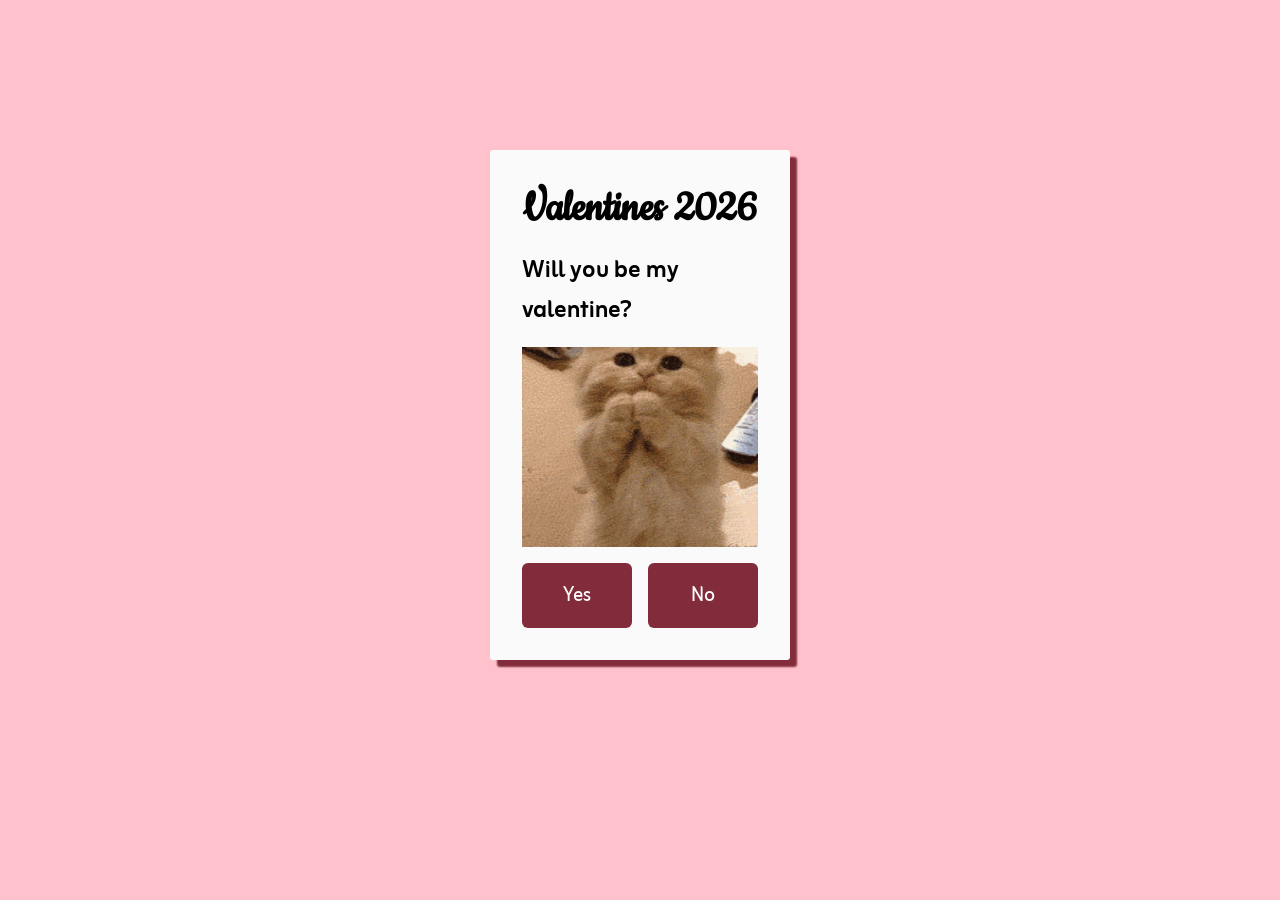
<file: index.html>
<!DOCTYPE html>
<html lang="en">
<head>
    <meta charset="UTF-8">
    <meta name="viewport" content="width=device-width, initial-scale=1.0">
    <link rel="stylesheet" href="style.css">
    <script src="main.js" defer></script>
    <title>Valentines 2026</title>
</head>
<body>
    <div class="container">
        <h1>Valentines 2026</h1>
        <div class="valentine">
            <h2>Will you be my valentine?</h2>

            <img src="gif/please-kitty.gif" alt="Kitten begging" width="100%" height="200px">

            <div class="buttons">
                <a href="yay.html">Yes</a>
                <a id="no">No</a>
            </div>
        </div>
    </div>
</body>

</html>
</file>
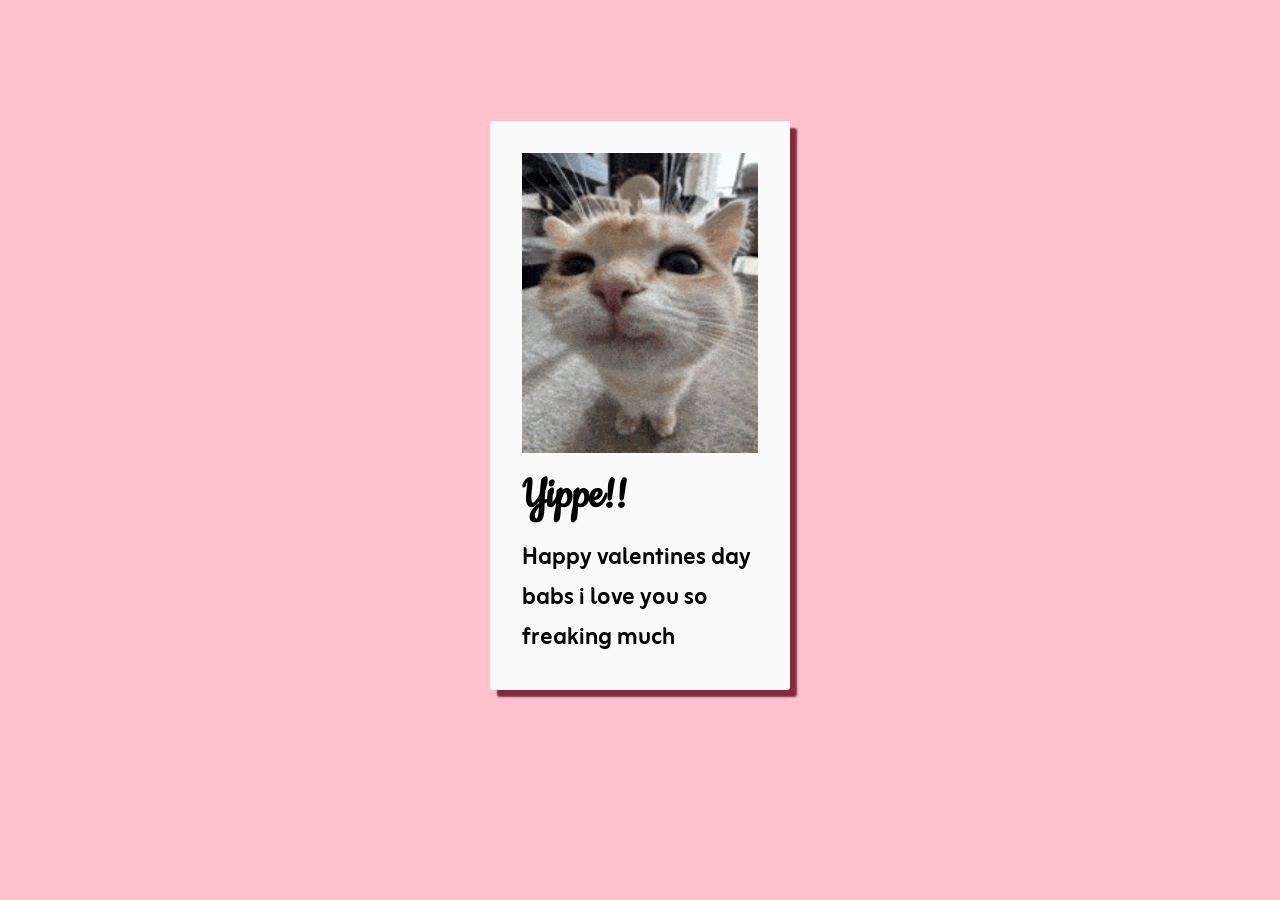
<file: yay.html>
<!DOCTYPE html>
<html lang="en">
<head>
    <meta charset="UTF-8">
    <meta name="viewport" content="width=device-width, initial-scale=1.0">
    <link rel="stylesheet" href="style.css">
    <script src="main.js" defer></script>
    <title>Valentines 2026</title>
</head>
<body>
    <div class="container">
        <img src="gif/happy-kitty.gif" alt="Happy Kitty" width="100%" height="300px">
        <h1>Yippe!!</h1>
        <h2>Happy valentines day babs i love you so freaking much</h2>
    </div>
</body>

</html>
</file>
<file: style.css>
@import url('https://fonts.googleapis.com/css2?family=Cookie&family=Zain:ital,wght@0,200;0,300;0,400;0,700;0,800;0,900;1,300;1,400&display=swap');

:root {
    --neutral-900: hsl(0, 0%, 98%);
    --valentine-primary-400: hsl(350, 100%, 88%);
    --valentine-primary-300: hsl(350, 50%, 58%);
    --valentine-primary-200: hsl(350, 50%, 34%);

    --ff-primary: "Zain", "sans-serif";
    --ff-accent: "Cookie", "serif";

    --tran01: all 0.1s ease;
    --tran02: all 0.2s ease;
    --tran03: all 0.3s ease;
}

* {
    padding: 0;
    margin: 0;
    box-sizing: border-box;
}

body {
    display: grid;
    place-content: center;
    background: var(--valentine-primary-400);
    height: 90vh;
    font-size: 1rem;
    font-family: var(--ff-primary);
}

h1 {
    font-family: var(--ff-accent);
    font-size: 3rem;
}

.container {
    display: grid;
    background: var(--neutral-900);
    padding: 2rem;
    border-radius: 3px;
    box-shadow: 7px 7px 2px 0px var(--valentine-primary-200);
    width: 300px;
}

.container, .valentine {
    gap: 1rem;
}

.buttons.disable #no {
    display: none;
}

.buttons.disable {
    grid-template-columns: 1fr;
}

.buttons a {
    background-color: var(--valentine-primary-200);
    cursor: pointer;
    text-align: center;
    padding: 1rem;
    border-radius: 6px;
    font-size: 1.25rem;
    text-decoration: none;
    color: var(--neutral-900);
}

.buttons a:hover {
    background-color: var(--valentine-primary-300);
}

.buttons {
    display: grid;
    grid-template-columns: repeat(2, 1fr);
    gap: 1rem;
}

.valentine {
    display: grid;
    gap: 1rem;

}
</file>
